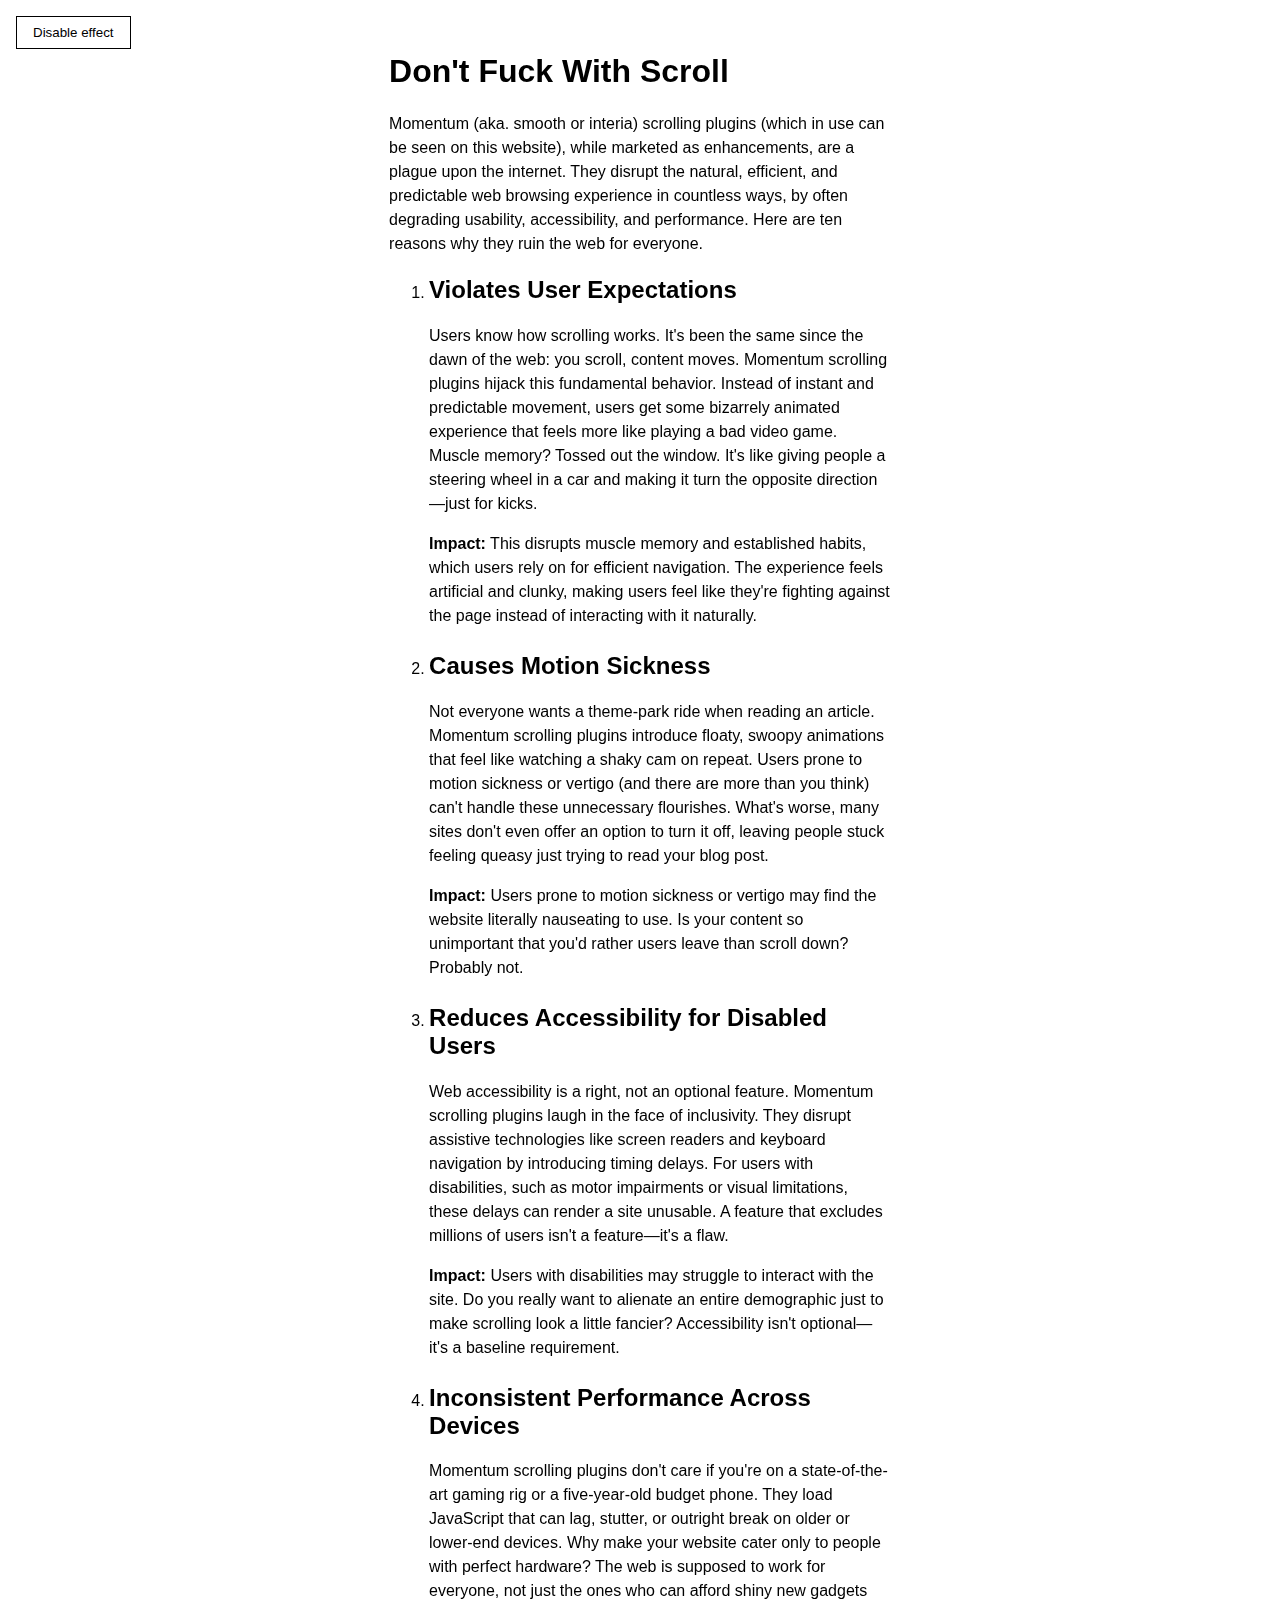
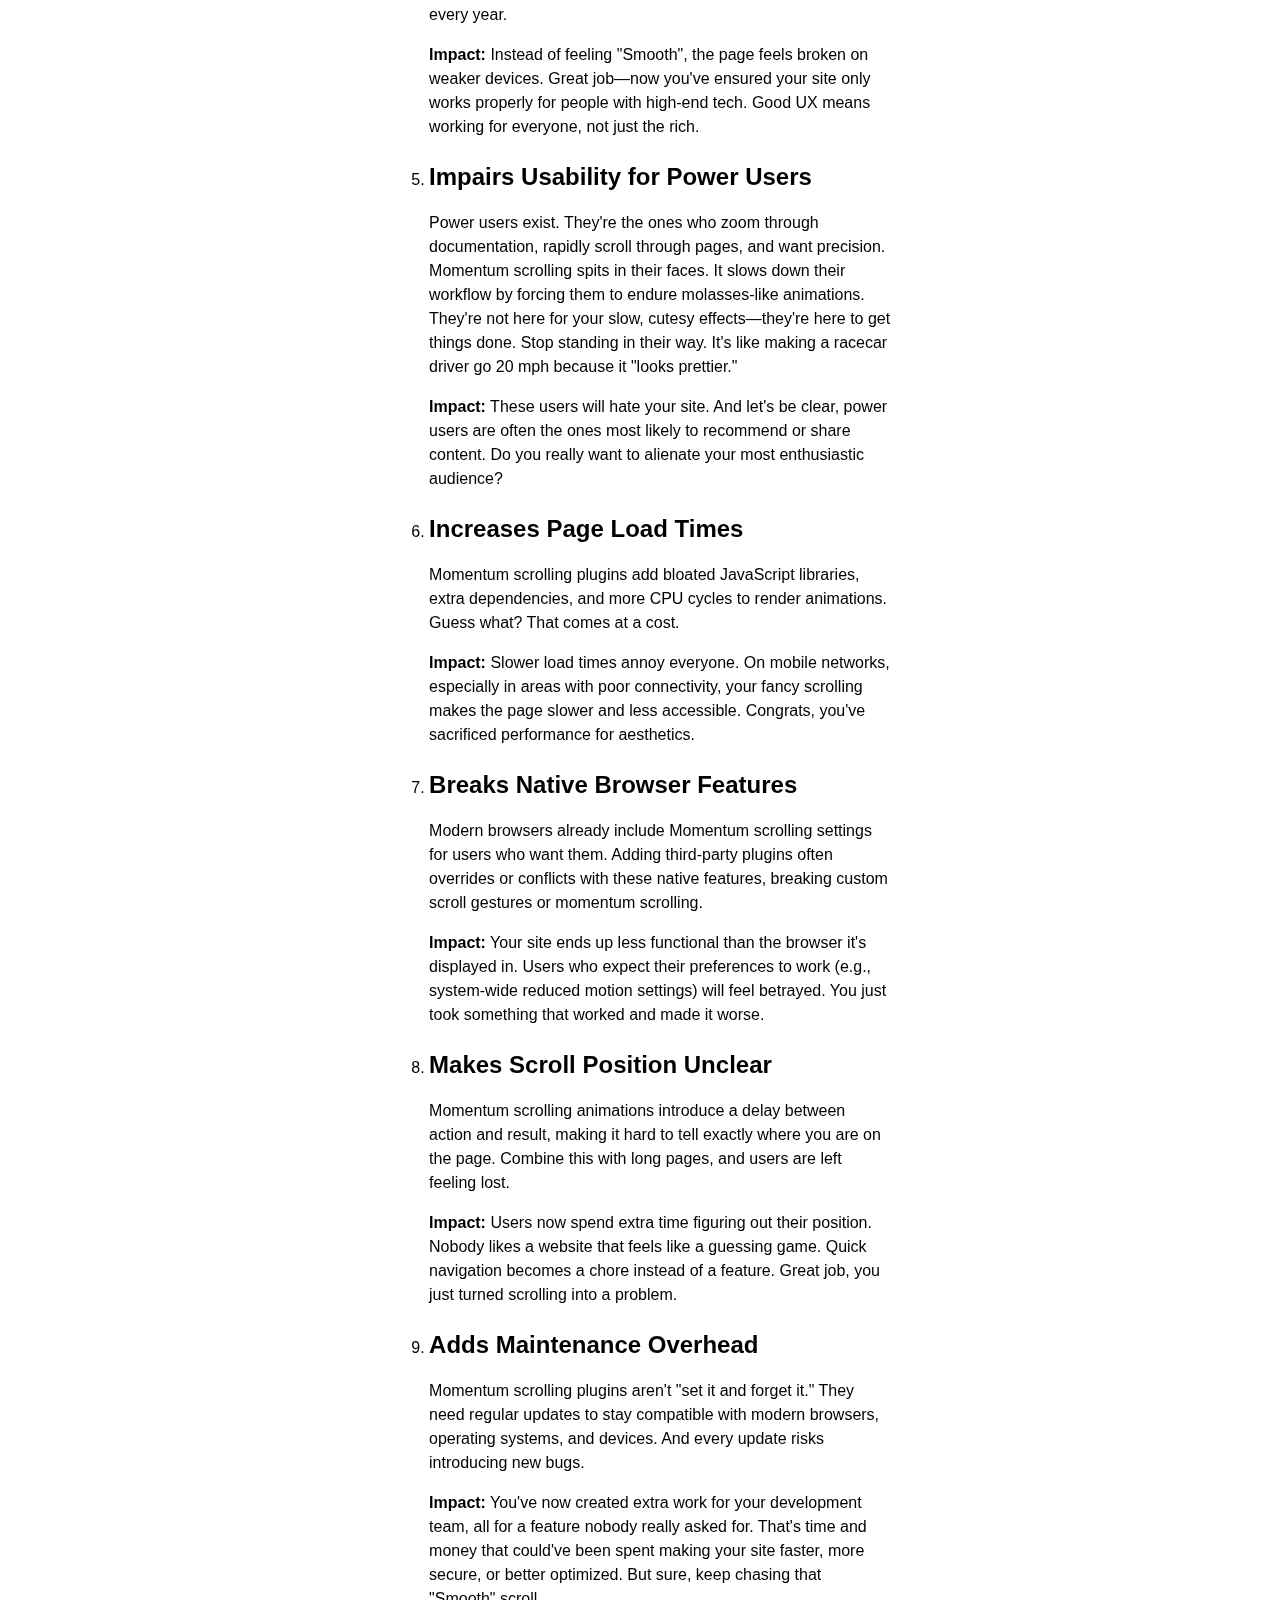
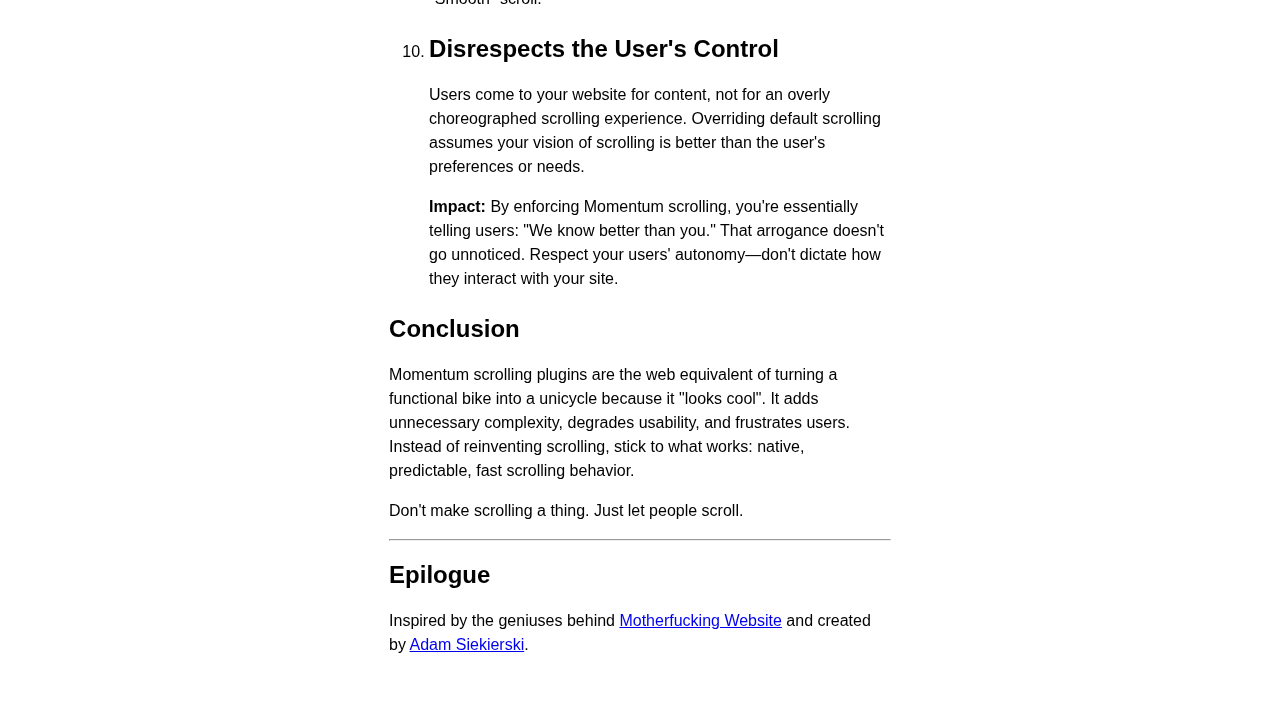
<file: index.html>
<!DOCTYPE html>
<html lang="en">
  <head>
    <meta charset="UTF-8" />
    <meta name="viewport" content="width=device-width, initial-scale=1.0" />
    <title>Don't Fuck With Scroll</title>

    <link rel="stylesheet" href="style.css" />

    <script src="luxy.js.polyfills.min.js" charset="utf-8"></script>
    <script src="luxy.min.js" charset="utf-8"></script>
  </head>
  <body>
    <button class="toggleEffect">Disable effect</button>

    <div id="luxy" class="wrapper">
      <h1>Don't Fuck With Scroll</h1>
      <p>
        Momentum (aka. smooth or interia) scrolling plugins (which in use can be
        seen on this website), while marketed as enhancements, are a plague upon
        the internet. They disrupt the natural, efficient, and predictable web
        browsing experience in countless ways, by often degrading
        usability, accessibility, and performance. Here are ten reasons why they
        ruin the web for everyone.
      </p>

      <ol>
        <li>
          <h2>Violates User Expectations</h2>
          <p>
            Users know how scrolling works. It's been the same since the dawn of
            the web: you scroll, content moves. Momentum scrolling plugins
            hijack this fundamental behavior. Instead of instant and predictable
            movement, users get some bizarrely animated experience that feels
            more like playing a bad video game. Muscle memory? Tossed out the
            window. It's like giving people a steering wheel in a car and making
            it turn the opposite direction—just for kicks.
          </p>
          <p>
            <strong>Impact:</strong> This disrupts muscle memory and established
            habits, which users rely on for efficient navigation. The experience
            feels artificial and clunky, making users feel like they're fighting
            against the page instead of interacting with it naturally.
          </p>
        </li>

        <li>
          <h2>Causes Motion Sickness</h2>
          <p>
            Not everyone wants a theme-park ride when reading an article.
            Momentum scrolling plugins introduce floaty, swoopy animations that
            feel like watching a shaky cam on repeat. Users prone to motion
            sickness or vertigo (and there are more than you think) can't handle
            these unnecessary flourishes. What's worse, many sites don't even
            offer an option to turn it off, leaving people stuck feeling queasy
            just trying to read your blog post.
          </p>
          <p>
            <strong>Impact:</strong> Users prone to motion sickness or vertigo
            may find the website literally nauseating to use. Is your content so
            unimportant that you'd rather users leave than scroll down? Probably
            not.
          </p>
        </li>

        <li>
          <h2>Reduces Accessibility for Disabled Users</h2>
          <p>
            Web accessibility is a right, not an optional feature. Momentum
            scrolling plugins laugh in the face of inclusivity. They disrupt
            assistive technologies like screen readers and keyboard navigation
            by introducing timing delays. For users with disabilities, such as
            motor impairments or visual limitations, these delays can render a
            site unusable. A feature that excludes millions of users isn't a
            feature—it's a flaw.
          </p>
          <p>
            <strong>Impact:</strong> Users with disabilities may struggle to
            interact with the site. Do you really want to alienate an entire
            demographic just to make scrolling look a little fancier?
            Accessibility isn't optional—it's a baseline requirement.
          </p>
        </li>

        <li>
          <h2>Inconsistent Performance Across Devices</h2>
          <p>
            Momentum scrolling plugins don't care if you're on a
            state-of-the-art gaming rig or a five-year-old budget phone. They
            load JavaScript that can lag, stutter, or outright break on older or
            lower-end devices. Why make your website cater only to people with
            perfect hardware? The web is supposed to work for everyone, not just
            the ones who can afford shiny new gadgets every year.
          </p>
          <p>
            <strong>Impact:</strong> Instead of feeling "Smooth", the page feels
            broken on weaker devices. Great job—now you've ensured your site
            only works properly for people with high-end tech. Good UX means
            working for everyone, not just the rich.
          </p>
        </li>

        <li>
          <h2>Impairs Usability for Power Users</h2>
          <p>
            Power users exist. They're the ones who zoom through documentation,
            rapidly scroll through pages, and want precision. Momentum scrolling
            spits in their faces. It slows down their workflow by forcing them
            to endure molasses-like animations. They're not here for your slow,
            cutesy effects—they're here to get things done. Stop standing in
            their way. It's like making a racecar driver go 20 mph because it
            "looks prettier."
          </p>
          <p>
            <strong>Impact:</strong> These users will hate your site. And let's
            be clear, power users are often the ones most likely to recommend or
            share content. Do you really want to alienate your most enthusiastic
            audience?
          </p>
        </li>

        <li>
          <h2>Increases Page Load Times</h2>
          <p>
            Momentum scrolling plugins add bloated JavaScript libraries, extra
            dependencies, and more CPU cycles to render animations. Guess what?
            That comes at a cost.
          </p>
          <p>
            <strong>Impact:</strong> Slower load times annoy everyone. On mobile
            networks, especially in areas with poor connectivity, your fancy
            scrolling makes the page slower and less accessible. Congrats,
            you've sacrificed performance for aesthetics.
          </p>
        </li>

        <li>
          <h2>Breaks Native Browser Features</h2>
          <p>
            Modern browsers already include Momentum scrolling settings for
            users who want them. Adding third-party plugins often overrides or
            conflicts with these native features, breaking custom scroll
            gestures or momentum scrolling.
          </p>
          <p>
            <strong>Impact:</strong> Your site ends up less functional than the
            browser it's displayed in. Users who expect their preferences to
            work (e.g., system-wide reduced motion settings) will feel betrayed.
            You just took something that worked and made it worse.
          </p>
        </li>

        <li>
          <h2>Makes Scroll Position Unclear</h2>
          <p>
            Momentum scrolling animations introduce a delay between action and
            result, making it hard to tell exactly where you are on the page.
            Combine this with long pages, and users are left feeling lost.
          </p>
          <p>
            <strong>Impact:</strong> Users now spend extra time figuring out
            their position. Nobody likes a website that feels like a guessing
            game. Quick navigation becomes a chore instead of a feature. Great
            job, you just turned scrolling into a problem.
          </p>
        </li>

        <li>
          <h2>Adds Maintenance Overhead</h2>
          <p>
            Momentum scrolling plugins aren't "set it and forget it." They need
            regular updates to stay compatible with modern browsers, operating
            systems, and devices. And every update risks introducing new bugs.
          </p>
          <p>
            <strong>Impact:</strong> You've now created extra work for your
            development team, all for a feature nobody really asked for. That's
            time and money that could've been spent making your site faster,
            more secure, or better optimized. But sure, keep chasing that
            "Smooth" scroll.
          </p>
        </li>

        <li>
          <h2>Disrespects the User's Control</h2>
          <p>
            Users come to your website for content, not for an overly
            choreographed scrolling experience. Overriding default scrolling
            assumes your vision of scrolling is better than the user's
            preferences or needs.
          </p>
          <p>
            <strong>Impact:</strong> By enforcing Momentum scrolling, you're
            essentially telling users: "We know better than you." That arrogance
            doesn't go unnoticed. Respect your users' autonomy—don't dictate how
            they interact with your site.
          </p>
        </li>
      </ol>

      <h2>Conclusion</h2>
      <p>
        Momentum scrolling plugins are the web equivalent of turning a
        functional bike into a unicycle because it "looks cool". It adds
        unnecessary complexity, degrades usability, and frustrates users.
        Instead of reinventing scrolling, stick to what works: native,
        predictable, fast scrolling behavior.
      </p>
      <p>Don't make scrolling a thing. Just let people scroll.</p>

      <hr />

      <h2>Epilogue</h2>
      <p>
        Inspired by the geniuses behind
        <a href="https://motherfuckingwebsite.com/">Motherfucking Website</a>
        and created by
        <a href="https://github.com/AdamSiekierski">Adam Siekierski</a>.
      </p>
    </div>
    <div id="nonLuxy" class="wrapper"></div>

    <script charset="utf-8">
      let enabled = true
      const luxyWrapper = document.querySelector("#luxy")
      const nonLuxy = document.querySelector("#nonLuxy")
      const toggleButton = document.querySelector(".toggleEffect")

      nonLuxy.innerHTML = luxyWrapper.innerHTML

      luxy.init({
        wrapperSpeed: 0.03,
      })

      document.querySelector(".toggleEffect").addEventListener("click", () => {
        if (enabled) {
          luxyWrapper.style.display = "none"
          nonLuxy.style.display = "block"
          toggleButton.textContent = "Enable effect"
          enabled = false
        } else {
          luxyWrapper.style.display = "block"
          nonLuxy.style.display = "none"
          toggleButton.textContent = "Disable effect"
          enabled = true
        }
      })
    </script>
  </body>
</html>
</file>
<file: style.css>
* {
  box-sizing: border-box;
}

html {
  font-family: sans-serif;
}

body {
  max-width: 60ch;
  margin: 0 auto;
  background: white;
}

.wrapper {
  width: 100%;
  margin: 0 auto;
  max-width: 60ch;
  padding: 2rem 1rem;
}

h1, h2 {
  font-weight: 900;
}

p {
  line-height: 1.5;
}

li {
  margin-bottom: 1.5rem;
}

strong {
  font-weight: 900;
}

.toggleEffect {
  position: fixed;
  top: 1rem;
  left: 1rem;
  z-index: 1000;
  background: white;
  border: 1px solid black;
  padding: 0.5rem 1rem;
  cursor: pointer;
}

#nonLuxy {
  display: none;
}
</file>
